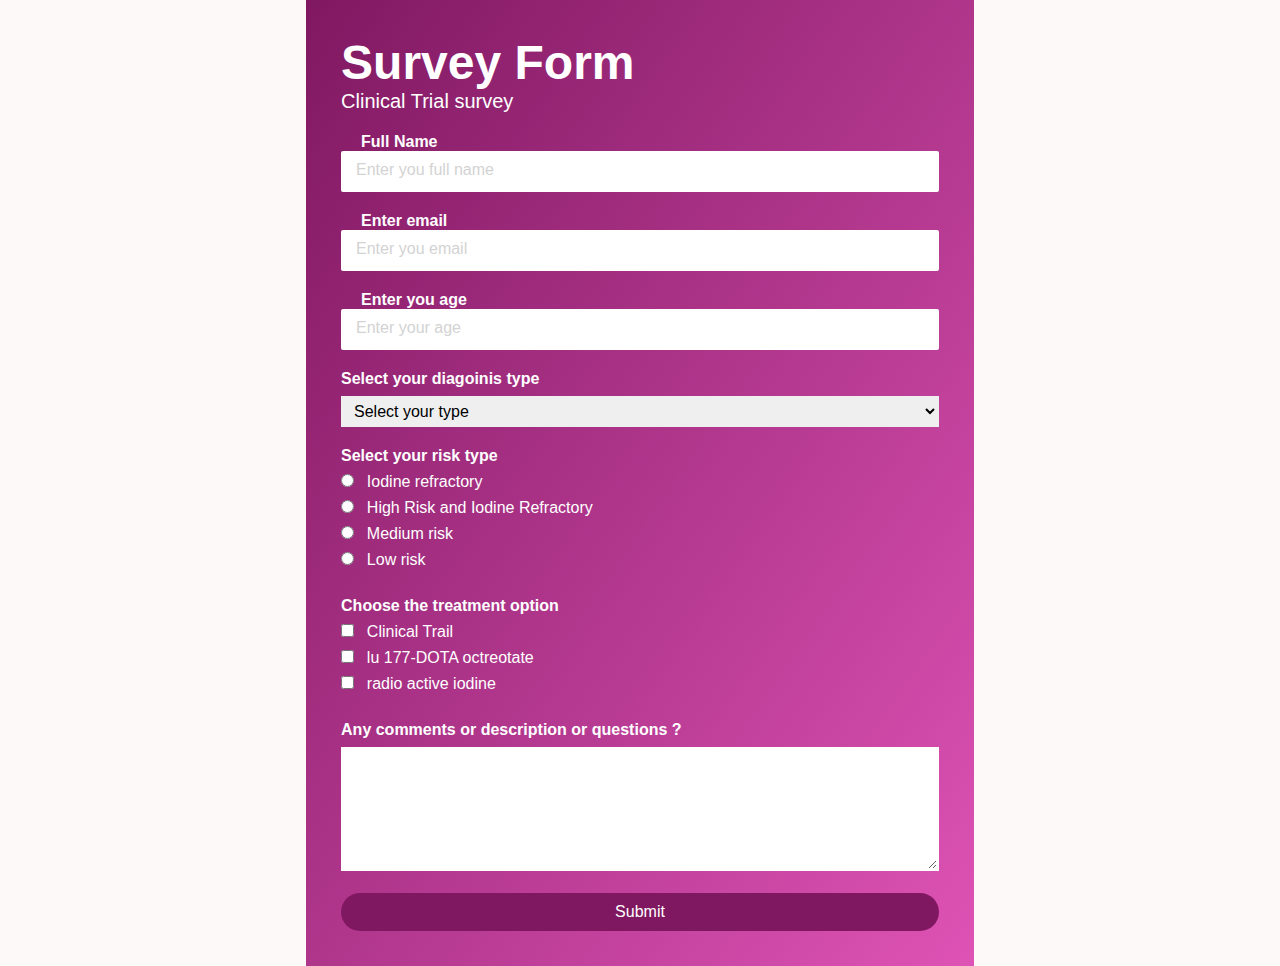
<file: Responsive Web design/surveyForm/index.html>
<!DOCTYPE html>
<html lang="en">
  <head>
    <meta charset="UTF-8" />
    <meta name="viewport" content="width=device-width, initial-scale=1.0" />
    <link rel="stylesheet" href="style.css" />
    <title>Survey | Clinical Trial</title>
  </head>
  <body>
    <div class="form-container">
      <form action="#" id="survey-form" class="form">
        <div class="form__title">
          <h1 id="title">Survey Form</h1>
          <p id="description">Clinical Trial survey</p>
        </div>

        <div id="survey-form-group" class="form__group">
          <label id="name-label" for="name" class="form__label"
            >Full Name</label
          >
          <input
            type="text"
            id="name"
            placeholder="Enter you full name"
            class="form__input"
            required
          />
        </div>
        <div id="survey-form-group" class="form__group">
          <label id="email-label" for="email" class="form__label"
            >Enter email</label
          >
          <input
            type="email"
            id="email"
            placeholder="Enter you email"
            class="form__input"
            required
          />
        </div>
        <div id="survey-form-group" class="form__group">
          <label id="number-label" for="number" class="form__label"
            >Enter you age</label
          >
          <input
            type="number"
            id="number"
            placeholder="Enter your age"
            min="12"
            max="50"
            class="form__input"
            required
          />
        </div>
        <div id="survey-form-group" class="form__group">
          <label for="disease-type" class="form__select-label"
            >Select your diagoinis type</label
          >

          <select name="disease" id="dropdown" class="form__select">
            <option value="Select your type" class="form__select-option"
              >Select your type</option
            >
            <option
              value="Papillary Thyroid Carcinoma"
              class="form__select-option"
              >Papillary Thyroid Carcinoma</option
            >
            <option
              value="Follicular Thyroid Carcinoma"
              class="form__select-option"
              >Follicular Thyroid Carcinoma</option
            >
            <option
              value="Medullary Thyroid Carcinoma"
              class="form__select-option"
              >Medullary Thyroid Carcinoma</option
            >
          </select>
        </div>
        <!-- RADIO BUTTON -->
        <div id="survey-form-group" class="form__group">
          <h3>Select your risk type</h3>
          <div class="form__radio-group">
            <input
              name="risk-type"
              type="radio"
              id="RAI-RF"
              class="form__radio-input"
              value="IodineR"
            />
            <label for="RAI-RF" class="form__radio-label"
              >Iodine refractory</label
            >
          </div>
          <div class="form__radio-group">
            <input
              name="risk-type"
              type="radio"
              id="RAI-RF-HIGH"
              class="form__radio-input"
              value="HRandIR"
            />
            <label for="RAI-RF-HIGH" class="form__radio-label"
              >High Risk and Iodine Refractory</label
            >
          </div>

          <div class="form__radio-group">
            <input
              name="risk-type"
              type="radio"
              id="RAI-MR"
              class="form__radio-input"
              value="MR"
            />
            <label for="RAI-MR" class="form__radio-label">Medium risk</label>
          </div>
          <div class="form__radio-group">
            <input
              name="risk-type"
              type="radio"
              id="RAI-LR"
              class="form__radio-input"
              value="LR"
            />
            <label for="RAI-LR" class="form__radio-label">Low risk</label>
          </div>
        </div>

        <div id="survey-form-group" class="form__group">
          <h3>Choose the treatment option</h3>

          <div class="form__checkbox-group">
            <input
              type="checkbox"
              id="trail"
              value="clinical trail"
              class="form__checkbox-input"
            />
            <label for="trail" class="form__checkbox-label"
              >Clinical Trail</label
            >
          </div>
          <div class="form__checkbox-group">
            <input
              type="checkbox"
              id="lu-177"
              value="lu 177 therapy"
              class="form__checkbox-input"
            />
            <label for="lu-177" class="form__checkbox-label"
              >lu 177-DOTA octreotate</label
            >
          </div>
          <div class="form__checkbox-group">
            <input
              type="checkbox"
              id="RAI"
              value="Radio active iodine"
              class="form__checkbox-input"
            />
            <label for="RAI" class="form__checkbox-label"
              >radio active iodine</label
            >
          </div>
        </div>

        <div id="survey-form-group" class="form__group">
          <label class="form__textarea-label"
            >Any comments or description or questions ?</label
          >
          <textarea
            type="textarea"
            class="form__textarea-input"
            rows="8"
            cols="50"
          ></textarea>
        </div>

        <div id="survey-form-group" class="form__group">
          <button id="submit" class="btn btn--purple">submit</button>
        </div>
      </form>
    </div>
    <script src="https://cdn.freecodecamp.org/testable-projects-fcc/v1/bundle.js"></script>
  </body>
</html>
</file>
<file: Responsive Web design/surveyForm/style.css>
:root {
  --primary-color: #d529a2;
  --primary-color-light: #de53b5;
  --primary-color-dark: #801861;
  --invalid-focus-color: #fa6f4f;
  --valid-focus-color: #159f47;
  --margin-bottom-smallest: 0;
  --margin-bottom-small: 0.8rem;
  --margin-bottom-medium: 1.5rem;
  --margin-bottom-large: 2rem;
  --margin-bottom-largest: 3rem;
  --default-font-size: 1.6rem;
  --heading-font-size: 4.8rem;
  --subheading-font-size: 2rem;
}

html {
  font-size: 62.5%;
}

* {
  margin: 0;
  padding: 0;
  box-sizing: border-box;
}

body {
  background-color: #fcf9f8;
  font-family: Arial, Helvetica, sans-serif;
  display: flex;
  justify-content: center;
  align-items: center;
  flex-direction: column;
  color: #fff;
}
#title {
  font-size: var(--heading-font-size);
  margin-bottom: var(--margin-bottom-smallest);
}
#description {
  font-size: var(--subheading-font-size);
  margin-bottom: var(--margin-bottom-large);
}
.form-container {
  background-image: linear-gradient(
    to right bottom,
    var(--primary-color-dark),
    var(--primary-color-light)
  );
  padding: 2.5rem;
}
.form {
  padding: 1rem;
}

#survey-form-group:not(:last-child) {
  margin-bottom: var(--margin-bottom-large);
}

/* Input and label for NAME EMAIL and AGE */
.form__input {
  font-size: var(--default-font-size);
  padding: 1rem 1.5rem;
  border-radius: 2px;
  display: block;
  border: 0;
  width: 100%;
  border-bottom: 3px solid transparent;
  transition: all 0.3s;
}
.form__input:focus {
  outline: none;
  border-bottom: 3px solid var(--valid-focus-color);
  box-shadow: 0 0.8rem 1.5rem rgba(0, 0, 0, 0.2);
}
.form__input:focus:invalid {
  border-bottom: 3px solid var(--invalid-focus-color);
}
.form__input::-webkit-input-placeholder {
  color: lightgray;
}

.form__label {
  font-size: var(--default-font-size);
  font-weight: 700;
  margin-left: 2rem;
  margin-top: 0.7rem;
  transition: all 0.3s;
  display: block;
}
/* Works only is the label comes after input */
/* .form__input:placeholder-shown .form__label {
  opacity: 0;
  visibility: hidden;
  transform: translateY(4rem);
} */

/* Form Select option  */
.form__select-label {
  display: block;
  font-size: var(--default-font-size);
  font-weight: 700;
  margin-bottom: var(--margin-bottom-small);
}

.form__select {
  padding: 0.5rem 0.8rem;
  width: 100%;
  font-size: var(--default-font-size);
  outline: none;
  border: 1px solid transparent;
}
/* .form__select-input {
  font-size: 2rem;
} */

.form__select:focus {
  border: 1px solid var(--valid-focus-color);
  outline: var(--valid-focus-color);
}
/* FORM radio button */
h3 {
  font-size: var(--default-font-size);
  margin-bottom: var(--margin-bottom-small);
}
.form__radio-group {
  display: inline-block;
  width: 100%;
  margin-bottom: var(--margin-bottom-small);
}
.form__radio-label {
  font-size: var(--default-font-size);
  cursor: pointer;
  padding-left: 1rem;
}
/* Form Checkbox  */
.form__checkbox-group {
  margin-bottom: var(--margin-bottom-small);
  display: inline-block;
  width: 100%;
}
.form__checkbox-label {
  font-size: var(--default-font-size);
  cursor: pointer;
  padding-left: 1rem;
}

/* Form text area */

.form__textarea-group {
}
.form__textarea-label {
  font-size: var(--default-font-size);
  font-weight: 700;
  display: block;
  margin-bottom: var(--margin-bottom-small);
}
.form__textarea-input {
  border: 2px solid transparent;
  width: 100%;
  transition: all 0.3s;
}
.form__textarea-input:focus {
  border: 2px solid var(--valid-focus-color);
  outline: none !important;
  box-shadow: 0 0.8rem 1rem rgba(0, 0, 0, 0.1);
}
/* Button */
.btn {
  text-transform: capitalize;
  padding: 1rem 4rem;
  border-radius: 10rem;
  font-size: var(--default-font-size);
  outline: none;
  border: none;
  width: 100%;
  backface-visibility: hidden;
  transition: all 0.3s;
}
.btn:hover {
  transform: translateY(-0.3rem);
  box-shadow: 0 1rem 2rem rgba(0, 0, 0, 0.3);
}
.btn:active,
.btn:focus {
  transform: translateY(-0.1rem);
  box-shadow: 0 0.5rem 1rem rgba(0, 0, 0, 0.2);
}
.btn--purple {
  background-color: var(--primary-color-dark);
  color: #fff;
}
</file>
